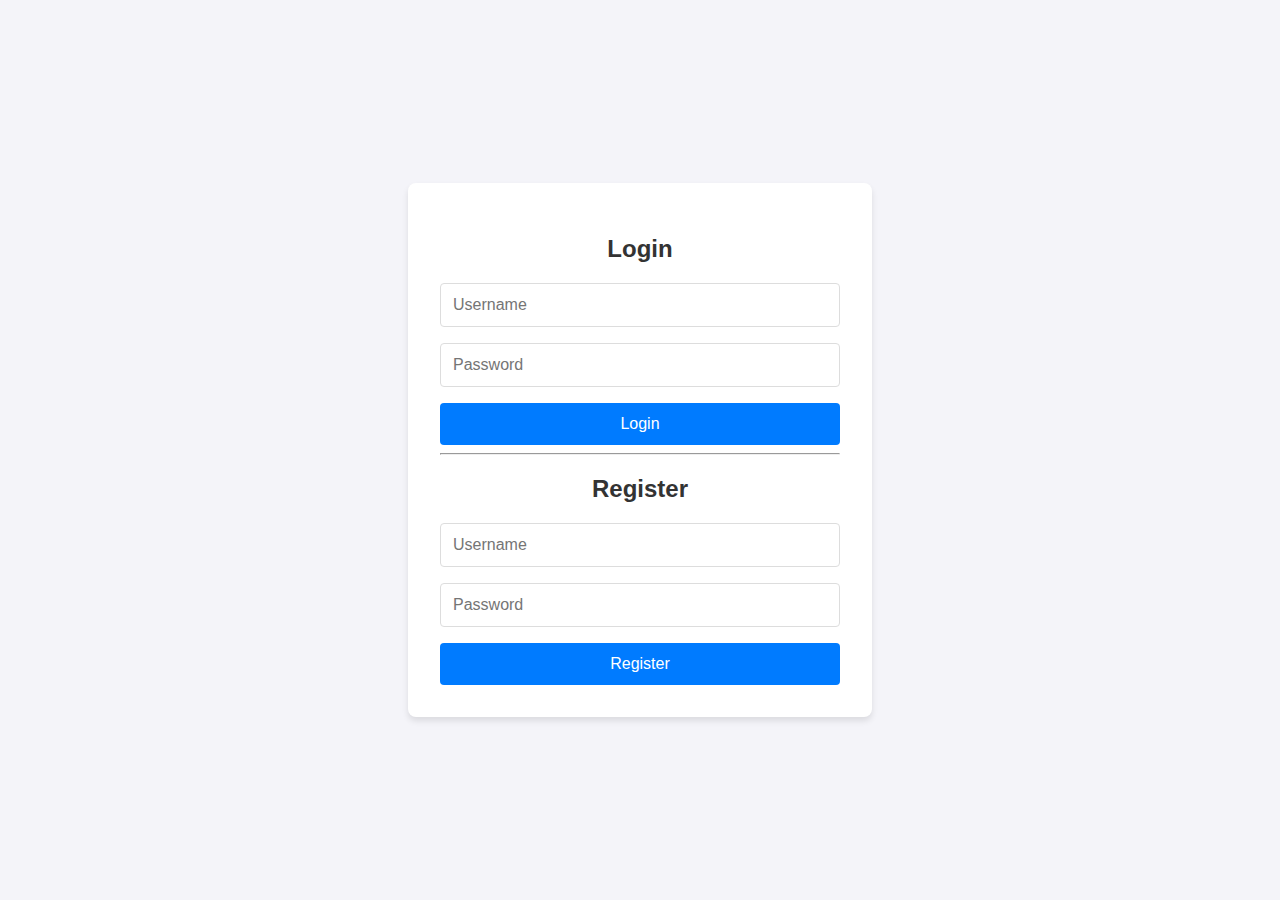
<file: public/index.html>
<!DOCTYPE html>
<html lang="en">
<head>
    <meta charset="UTF-8">
    <meta name="viewport" content="width=device-width, initial-scale=1.0">
    <title>Todo List</title>
    <link rel="stylesheet" href="style.css">
</head>
<body>
    <div class="container">
        <div id="auth-container">
            <h2>Login</h2>
            <form id="login-form">
                <input type="username" id="login-username" placeholder="Username" required>
                <input type="password" id="login-password" placeholder="Password" required>
                <button type="submit">Login</button>
            </form>
            <hr>
            <h2>Register</h2>
            <form id="register-form">
                <input type="username" id="register-username" placeholder="Username" required>
                <input type="password" id="register-password" placeholder="Password" required>
                <button type="submit">Register</button>
            </form>
        </div>

        <div id="todo-container" class="hidden">
            <h2>Todo List</h2>
            <form id="todo-form">
                <input type="text" id="todo-title" placeholder="Todo title" required>
                <button type="submit">Add Todo</button>
            </form>
            <ul id="todo-list"></ul>
            <button id="logout-btn">Logout</button>
        </div>
    </div>

    <template id="todo-item-template">
        <li class="todo-item">
            <span class="todo-title"></span>
            -
            <span class="todo-status"></span>
            <button class="toggle-status-btn">Toggle Status</button>
            <button class="edit-btn">Edit</button>
            <button class="delete-btn">Delete</button>
        </li>
    </template>

    <script src="script.js"></script>
</body>
</html>
</file>
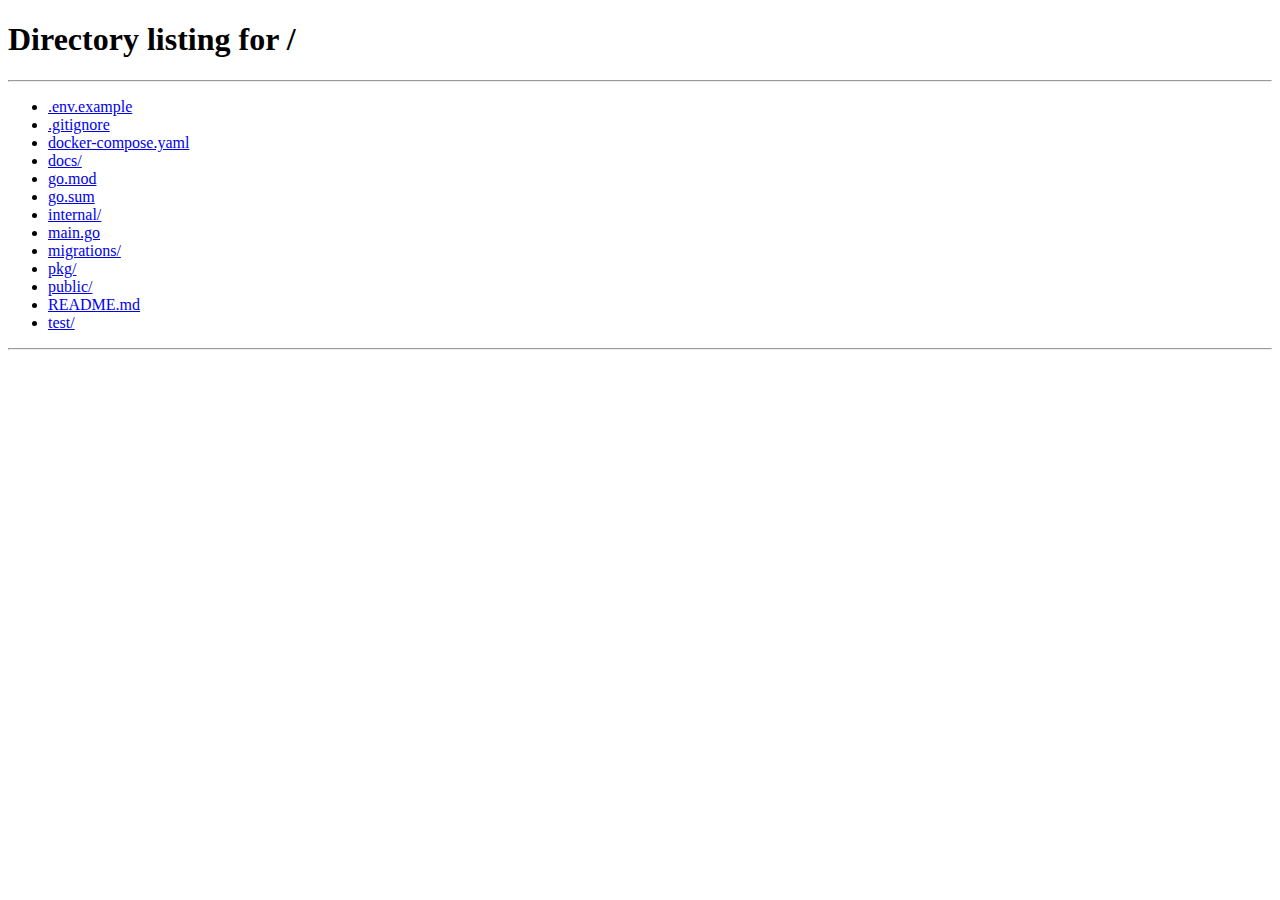
<file: public/edit.html>
<!DOCTYPE html>
<html lang="en">
<head>
    <meta charset="UTF-8">
    <meta name="viewport" content="width=device-width, initial-scale=1.0">
    <title>Edit Todo</title>
    <link rel="stylesheet" href="style.css">
</head>
<body>
    <div class="container">
        <h2>Edit Todo</h2>
        <form id="edit-todo-form">
            <input type="text" id="edit-todo-title" placeholder="Todo title" required>
            <textarea id="edit-todo-description" placeholder="Todo description"></textarea>
            <button type="submit">Update Todo</button>
        </form>
    </div>

    <script>
        document.addEventListener('DOMContentLoaded', () => {
            const editTodoForm = document.getElementById('edit-todo-form');
            const editTodoTitle = document.getElementById('edit-todo-title');
            const editTodoDescription = document.getElementById('edit-todo-description');

            const apiUrl = 'http://127.0.0.1:8080/v1';
            let token = localStorage.getItem('token');

            const urlParams = new URLSearchParams(window.location.search);
            const todoId = urlParams.get('id');

            const fetchTodo = async () => {
                try {
                    const response = await fetch(`${apiUrl}/todos/${todoId}`,
                    {
                        headers: {
                            'Authorization': `Bearer ${token}`
                        }
                    });
                    if (!response.ok) {
                        throw new Error('Failed to fetch todo');
                    }
                    const result = await response.json();
                    editTodoTitle.value = result.data.title;
                    editTodoDescription.value = result.data.description;
                } catch (error) {
                    console.error('Error fetching todo:', error);
                }
            };

            const updateTodo = async (title, description) => {
                try {
                    const response = await fetch(`${apiUrl}/todos/${todoId}`, {
                        method: 'PUT',
                        headers: {
                            'Content-Type': 'application/json',
                            'Authorization': `Bearer ${token}`
                        },
                        body: JSON.stringify({ title, description })
                    });

                    if (!response.ok) {
                        const errorData = await response.json();
                        throw new Error(errorData.message || 'Failed to update todo');
                    }

                    window.location.href = '/';
                } catch (error) {
                    console.error('Error updating todo:', error);
                    alert(error.message);
                }
            };

            editTodoForm.addEventListener('submit', (e) => {
                e.preventDefault();
                const title = editTodoTitle.value;
                const description = editTodoDescription.value;
                updateTodo(title, description);
            });

            if (token) {
                fetchTodo();
            } else {
                window.location.href = '/';
            }
        });
    </script>
</body>
</html>
</file>
<file: public/style.css>
body {
    font-family: -apple-system, BlinkMacSystemFont, "Segoe UI", Roboto, Helvetica, Arial, sans-serif;
    background-color: #f4f4f9;
    display: flex;
    justify-content: center;
    align-items: center;
    height: 100vh;
    margin: 0;
}

.container {
    background: #fff;
    padding: 2rem;
    border-radius: 8px;
    box-shadow: 0 4px 6px rgba(0, 0, 0, 0.1);
    width: 100%;
    max-width: 400px;
}

h2 {
    text-align: center;
    color: #333;
}

form {
    display: flex;
    flex-direction: column;
    gap: 1rem;
}

input {
    padding: 0.75rem;
    border: 1px solid #ddd;
    border-radius: 4px;
    font-size: 1rem;
}

button {
    padding: 0.75rem;
    border: none;
    border-radius: 4px;
    background-color: #007bff;
    color: white;
    font-size: 1rem;
    cursor: pointer;
    transition: background-color 0.3s;
}

button:hover {
    background-color: #0056b3;
}

.hidden {
    display: none;
}

#todo-list {
    list-style: none;
    padding: 0;
    margin-top: 1rem;
}

#todo-list li {
    display: flex;
    justify-content: space-between;
    align-items: center;
    padding: 0.5rem 0;
    border-bottom: 1px solid #eee;
}

#logout-btn {
    margin-top: 1rem;
    background-color: #dc3545;
}

#logout-btn:hover {
    background-color: #c82333;
}
</file>
